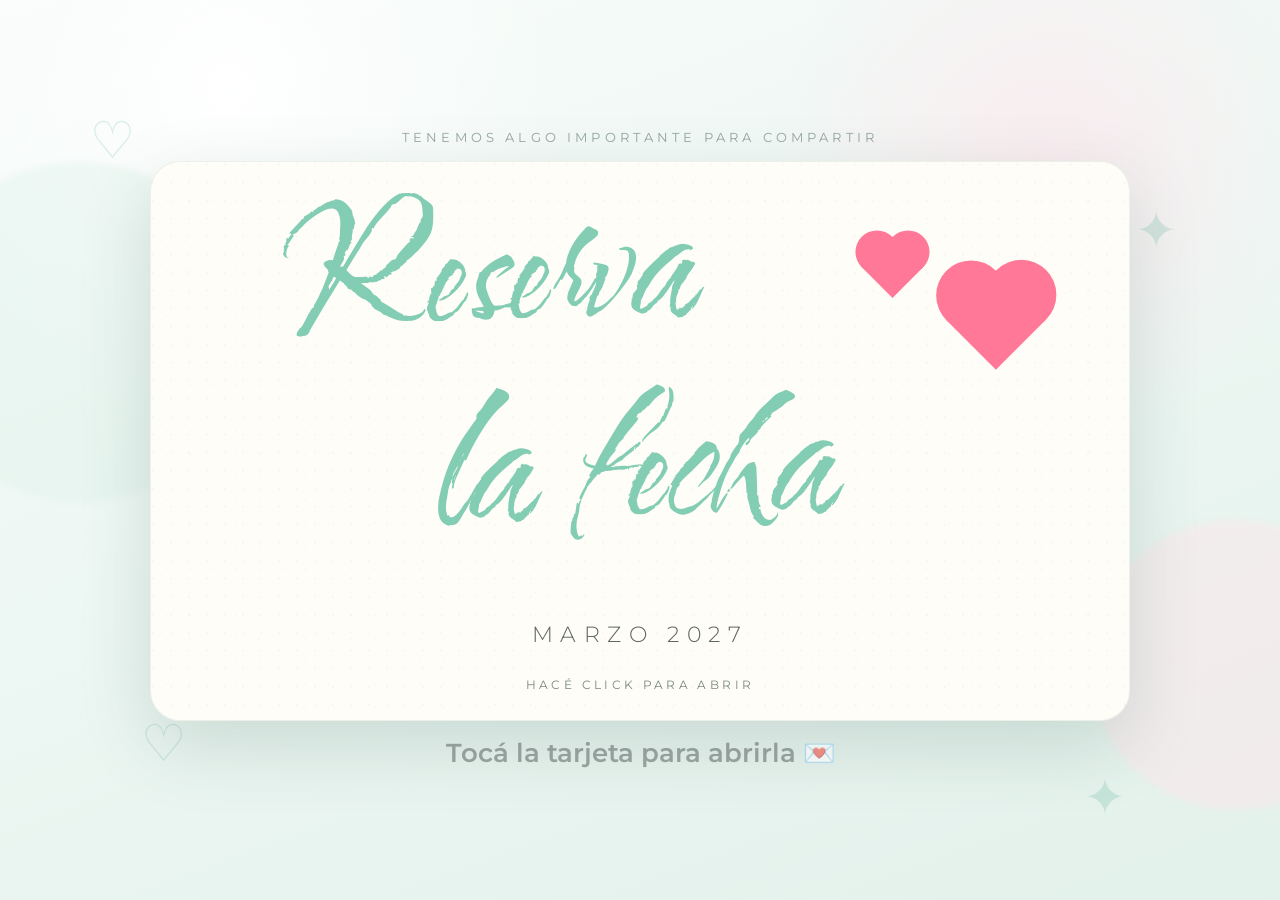
<file: fecha/index.html>
<!doctype html>
<html lang="es">
<head>
  <meta charset="utf-8">
  <meta name="viewport" content="width=device-width, initial-scale=1, viewport-fit=cover">
  <meta name="theme-color" content="#eef8f4">

  <!-- Neutro para no arruinar la sorpresa al compartir el link -->
  <title>Reserva la fecha</title>
  <meta name="description" content="Tenemos algo importante para compartir con vos ❤️">
  <meta property="og:title" content="Reserva la fecha">
  <meta property="og:description" content="Tenemos algo importante para compartir con vos ❤️">
  <meta property="og:type" content="website">

  <link rel="preconnect" href="https://fonts.googleapis.com">
  <link rel="preconnect" href="https://fonts.gstatic.com" crossorigin>
  <link href="https://fonts.googleapis.com/css2?family=Montserrat:wght@300;400;500&family=Water+Brush&display=swap" rel="stylesheet">

  <style>
    :root {
      --mint:#82cdb3;
      --mint-dark:#58af90;
      --mint-pale:#eaf6f1;
      --pink:#ff7898;
      --pink-soft:#ffd7e0;
      --cream:#fffdf8;
      --ink:#5e6763;
      --shadow:rgba(57,94,81,.18);
    }

    * { box-sizing:border-box; }
    html { scroll-behavior:smooth; }
    html,body { margin:0; min-height:100%; }

    body {
      min-height:100dvh;
      font-family:"Montserrat",system-ui,sans-serif;
      color:var(--ink);
      background:
        radial-gradient(circle at 18% 10%, rgba(255,255,255,.95), transparent 26%),
        radial-gradient(circle at 82% 18%, rgba(255,230,237,.65), transparent 22%),
        linear-gradient(160deg,#f8fcfa 0%,#edf7f3 46%,#e3f1eb 100%);
      overflow-x:hidden;
    }

    .ambient {
      position:fixed;
      inset:0;
      pointer-events:none;
      overflow:hidden;
      z-index:0;
    }

    .blob {
      position:absolute;
      border-radius:50%;
      filter:blur(3px);
      opacity:.45;
    }

    .blob.one {
      width:340px;height:340px;
      background:#dff2ea;
      left:-90px;top:18%;
    }

    .blob.two {
      width:290px;height:290px;
      background:#ffe5eb;
      right:-100px;bottom:10%;
    }

    .doodle {
      position:absolute;
      color:rgba(95,178,149,.22);
      font-size:clamp(28px,4vw,56px);
      animation:floaty 7s ease-in-out infinite;
    }

    .d1 { left:7%;top:12%; }
    .d2 { right:8%;top:22%; animation-delay:-2s; }
    .d3 { left:11%;bottom:14%; animation-delay:-4s; }
    .d4 { right:12%;bottom:8%; animation-delay:-1s; }

    @keyframes floaty {
      0%,100% { transform:translateY(0) rotate(-5deg); }
      50% { transform:translateY(-12px) rotate(4deg); }
    }

    .page {
      position:relative;
      z-index:1;
      width:min(1120px,100%);
      margin:auto;
      padding:
        max(26px,env(safe-area-inset-top))
        max(14px,env(safe-area-inset-right))
        max(28px,env(safe-area-inset-bottom))
        max(14px,env(safe-area-inset-left));
      min-height:100dvh;
      display:grid;
      place-items:center;
    }

    .eyebrow {
      text-align:center;
      font-size:clamp(10px,1.1vw,13px);
      text-transform:uppercase;
      letter-spacing:.32em;
      margin-bottom:16px;
      color:#7b8a84;
      opacity:.76;
    }

    .scene {
      width:min(100%,980px);
      perspective:1800px;
    }

    .invite {
      position:relative;
      width:100%;
      aspect-ratio:1.75 / 1;
      transform-style:preserve-3d;
      cursor:pointer;
      user-select:none;
      -webkit-tap-highlight-color:transparent;
    }

    .paper {
      position:absolute;
      inset:0;
      border-radius:30px;
      overflow:hidden;
      border:1px solid rgba(90,145,125,.12);
      background:
        radial-gradient(circle at 10% 15%, rgba(110,110,110,.035) 0 1px, transparent 1.5px),
        radial-gradient(circle at 70% 70%, rgba(110,110,110,.025) 0 1px, transparent 1.5px),
        var(--cream);
      background-size:18px 18px,23px 23px,auto;
      box-shadow:0 24px 70px var(--shadow);
      backface-visibility:hidden;
    }

    .cover {
      z-index:3;
      transform-origin:top center;
      transform-style:preserve-3d;
      transition:
        transform 1.55s cubic-bezier(.18,.76,.12,1),
        opacity .35s ease 1.12s;
    }

    .inside {
      z-index:1;
      opacity:0;
      transform:translateY(8px) scale(.97);
      transition:
        opacity .75s ease .95s,
        transform .95s cubic-bezier(.2,.74,.2,1) .82s;
    }

    .invite.open .cover {
      transform:rotateX(105deg) translateY(-2%);
      opacity:0;
      pointer-events:none;
    }

    .invite.open .inside {
      opacity:1;
      transform:translateY(0) scale(1);
    }

    .script {
      font-family:"Water Brush","Brush Script MT",cursive;
      font-weight:400;
      color:var(--mint);
      line-height:.86;
    }

    .cover-copy {
      position:absolute;
      inset:0;
    }

    .cover-title1 {
      position:absolute;
      left:14%;
      top:8%;
      font-size:clamp(68px,12.7vw,178px);
      transform:rotate(-2deg);
      white-space:nowrap;
    }

    .cover-title2 {
      position:absolute;
      left:29%;
      top:43%;
      font-size:clamp(68px,12.7vw,178px);
      transform:rotate(-1.5deg);
      white-space:nowrap;
    }

    .date {
      font-size:clamp(12px,1.7vw,24px);
      letter-spacing:.34em;
      font-weight:300;
      white-space:nowrap;
    }

    .cover .date {
      position:absolute;
      left:50%;
      bottom:13%;
      transform:translateX(-50%);
    }

    .tap-note {
      position:absolute;
      left:50%;
      bottom:5%;
      transform:translateX(-50%);
      font-size:clamp(8px,.95vw,12px);
      letter-spacing:.28em;
      white-space:nowrap;
      color:#7a8782;
    }

    .heart {
      position:absolute;
      width:58px;
      aspect-ratio:1;
      background:var(--pink);
      transform:rotate(-45deg);
    }
    .heart::before,.heart::after {
      content:"";
      position:absolute;
      width:100%;height:100%;
      border-radius:50%;
      background:inherit;
    }
    .heart::before { top:-50%;left:0; }
    .heart::after { left:50%;top:0; }

    .cover .h1 { width:4.4%;right:22%;top:15%; }
    .cover .h2 { width:7.2%;right:10%;top:22%; }

    .inside-grid {
      position:absolute;
      inset:0;
      display:grid;
      grid-template-columns:1fr .82fr 1fr;
      gap:3%;
      align-items:center;
      padding:5.5% 5%;
    }

    .left,.right { text-align:center; }

    .left .headline {
      font-size:clamp(46px,8.3vw,115px);
      transform:rotate(-2deg);
    }

    .right .headline {
      font-size:clamp(40px,7vw,98px);
      transform:rotate(-1deg);
    }

    .right .headline span { display:block; }

    .mini-line {
      margin:6% auto 0;
      display:flex;
      align-items:center;
      justify-content:center;
      gap:8px;
      color:var(--mint);
      font-size:clamp(18px,2.3vw,32px);
    }

    .mini-line::before,.mini-line::after {
      content:"";
      width:42px;
      height:1px;
      background:rgba(88,175,144,.55);
    }

    .right .date {
      margin-top:6%;
      font-size:clamp(10px,1.45vw,19px);
    }

    .photo-wrap {
      position:relative;
      justify-self:center;
      width:min(100%,300px);
      transform:rotate(-4.5deg);
      transition:transform .35s ease;
    }

    .invite.open .photo-wrap:hover {
      transform:rotate(-1deg) scale(1.025);
    }

    .tape {
      position:absolute;
      z-index:3;
      width:46%;
      height:13%;
      top:-6%;
      left:27%;
      background:rgba(130,205,179,.66);
      transform:rotate(-4deg);
      box-shadow:0 2px 5px rgba(0,0,0,.05);
    }

    .tape::after {
      content:"♡";
      position:absolute;
      inset:0;
      display:grid;
      place-items:center;
      color:white;
      font-size:clamp(14px,2vw,23px);
    }

    .polaroid {
      background:#fff;
      padding:6% 6% 13%;
      box-shadow:0 12px 28px rgba(25,45,38,.20);
      border-radius:3px;
    }

    .polaroid img {
      width:100%;
      aspect-ratio:1.18/1;
      object-fit:cover;
      display:block;
      filter:grayscale(1) contrast(1.06);
    }

    .caption {
      margin-top:8%;
      font-size:clamp(8px,.9vw,11px);
      letter-spacing:.13em;
      color:#9aa29f;
      text-transform:uppercase;
    }

    .inside .ih1 { width:3.6%;right:13%;top:12%; }
    .inside .ih2 { width:6%;right:5.4%;top:20%; }

    .click-layer {
      position:absolute;
      inset:0;
      z-index:6;
      border:0;
      padding:0;
      background:transparent;
      cursor:pointer;
      border-radius:30px;
    }

    .click-layer:focus-visible {
      outline:3px solid rgba(88,175,144,.78);
      outline-offset:7px;
    }

    .footer {
      margin-top:16px;
      text-align:center;
      font-size:clamp(11px,1.4vw,14px);
      opacity:.56;
    }

    @media(max-width:760px) {
      .page { place-items:start center; padding-top:18px; }

      .invite {
        aspect-ratio:1.34/1;
      }

      .paper { border-radius:20px; }
      .click-layer { border-radius:20px; }

      .cover-title1 {
        left:10%;
        top:8%;
        font-size:20vw;
      }

      .cover-title2 {
        left:23%;
        top:41%;
        font-size:20vw;
      }

      .cover .date {
        font-size:3vw;
        bottom:13%;
      }

      .tap-note {
        font-size:1.7vw;
        bottom:5.5%;
      }

      .inside-grid {
        grid-template-columns:1fr;
        grid-template-rows:auto auto auto;
        gap:1.1rem;
        padding:7% 7%;
        overflow:auto;
      }

      .left .headline { font-size:13vw; }
      .right .headline { font-size:11.2vw; }

      .photo-wrap {
        width:min(58vw,260px);
      }

      .inside .ih1,.inside .ih2 { display:none; }

      .invite.open {
        aspect-ratio:auto;
        min-height:760px;
      }

      .invite.open .inside {
        position:relative;
        min-height:760px;
      }
    }

    @media(max-width:420px) {
      .page {
        padding-left:8px;
        padding-right:8px;
      }
      .invite.open { min-height:720px; }
      .invite.open .inside { min-height:720px; }
    }



    /* Cuenta regresiva antes de abrir */
    .countdown {
      position:fixed;
      inset:0;
      z-index:80;
      display:grid;
      place-items:center;
      pointer-events:none;
      opacity:0;
      visibility:hidden;
      background:rgba(238,248,244,.18);
      backdrop-filter:blur(2px);
      transition:opacity .25s ease;
    }

    .countdown.show {
      opacity:1;
      visibility:visible;
    }

    .countdown-number {
      font-family:"Water Brush","Brush Script MT",cursive;
      color:var(--mint-dark);
      font-size:clamp(100px,19vw,220px);
      line-height:1;
      text-shadow:0 10px 30px rgba(57,94,81,.12);
      animation:count-pop .72s cubic-bezier(.18,.76,.12,1);
    }

    @keyframes count-pop {
      0%   { opacity:0; transform:scale(.58); }
      28%  { opacity:1; transform:scale(1.08); }
      72%  { opacity:1; transform:scale(1); }
      100% { opacity:0; transform:scale(1.22); }
    }

    /* Papelitos sutiles al abrir */
    .confetti-piece {
      position: fixed;
      z-index: 50;
      width: 7px;
      height: 11px;
      border-radius: 2px;
      pointer-events: none;
      opacity: 0;
      animation: paper-pop 1.65s ease-out forwards;
    }

    @keyframes paper-pop {
      0% {
        opacity: 0;
        transform: translate(0, 0) rotate(0deg) scale(.65);
      }
      12% { opacity: .82; }
      100% {
        opacity: 0;
        transform: translate(var(--dx), var(--dy)) rotate(var(--rot)) scale(1);
      }
    }

    @media(prefers-reduced-motion:reduce) {
      .cover,.inside,.doodle,.photo-wrap { transition:none!important; animation:none!important; }
    }
  </style>
</head>

<body>
  <div class="countdown" id="countdown" aria-hidden="true">
    <div class="countdown-number" id="countdownNumber">3</div>
  </div>
  <div class="ambient" aria-hidden="true">
    <div class="blob one"></div>
    <div class="blob two"></div>
    <div class="doodle d1">♡</div>
    <div class="doodle d2">✦</div>
    <div class="doodle d3">♡</div>
    <div class="doodle d4">✦</div>
  </div>

  <main class="page">
    <div class="scene">
      <div class="eyebrow">Tenemos algo importante para compartir</div>

      <article class="invite" id="invite">

        <section class="paper inside" aria-label="Se agranda la familia. Bebé en camino.">
          <div class="inside-grid">
            <div class="left">
              <div class="script headline">
                Se agranda la<br>familia...
              </div>
              <div class="mini-line">♡</div>
            </div>

            <div class="photo-wrap">
              <div class="tape"></div>
              <div class="polaroid">
                <img src="[data-uri]" alt="Ecografía">
                <div class="caption"></div>
              </div>
            </div>

            <div class="right">
              <div class="script headline">
                Bebé en
                <span>camino</span>
              </div>
              <div class="mini-line">♡</div>
              <div class="date">MARZO 2027</div>
            </div>

            <i class="heart ih1" aria-hidden="true"></i>
            <i class="heart ih2" aria-hidden="true"></i>
          </div>
        </section>

        <section class="paper cover" aria-label="Reserva la Fecha. Marzo 2027.">
          <div class="cover-copy">
            <div class="script cover-title1">Reserva</div>
            <div class="script cover-title2">la fecha</div>
            <i class="heart h1" aria-hidden="true"></i>
            <i class="heart h2" aria-hidden="true"></i>
            <div class="date">MARZO 2027</div>
            <div class="tap-note">HACÉ CLICK PARA ABRIR</div>
          </div>
        </section>

        <button class="click-layer" id="clickLayer" aria-label="Abrir invitación" aria-pressed="false"></button>
      </article>

      <div class="footer" id="footer" style="font-size: clamp(20px, 5vw, 26px); font-weight: 600;">
    Tocá la tarjeta para abrirla 💌
</div>
  </main>

<script>
  const invite = document.getElementById('invite');
  const clickLayer = document.getElementById('clickLayer');
  const footer = document.getElementById('footer');

  function throwPapelitos() {
    const colors = ['#ff7898', '#82cdb3', '#ffd6df', '#c9eadf', '#f5d78e'];
    const total = window.innerWidth < 600 ? 24 : 36;

    for (let i = 0; i < total; i++) {
      const p = document.createElement('span');
      p.className = 'confetti-piece';
      p.style.background = colors[Math.floor(Math.random() * colors.length)];
      p.style.left = (50 + (Math.random() * 16 - 8)) + 'vw';
      p.style.top = (43 + (Math.random() * 8 - 4)) + 'vh';
      p.style.setProperty('--dx', (Math.random() * 440 - 220) + 'px');
      p.style.setProperty('--dy', (Math.random() * 300 + 100) + 'px');
      p.style.setProperty('--rot', (Math.random() * 700 - 350) + 'deg');
      p.style.animationDelay = (Math.random() * .10) + 's';
      document.body.appendChild(p);
      setTimeout(() => p.remove(), 1900);
    }
  }

  function setOpen(open) {
    invite.classList.toggle('open', open);
    clickLayer.setAttribute('aria-pressed', String(open));
    clickLayer.setAttribute('aria-label', open ? 'Cerrar invitación' : 'Abrir invitación');
    footer.textContent = open
      ? 'Tocá nuevamente para volver a la portada'
      : 'Tocá la tarjeta para abrirla 💌';

    if (open) {
      setTimeout(throwPapelitos, 1250);
    }

    if (open && window.innerWidth < 760) {
      setTimeout(() => invite.scrollIntoView({behavior:'smooth', block:'start'}), 380);
    }
  }

  const countdown = document.getElementById('countdown');
  const countdownNumber = document.getElementById('countdownNumber');
  let counting = false;

  function animateNumber(value) {
    countdownNumber.textContent = value;
    countdownNumber.style.animation = 'none';
    void countdownNumber.offsetWidth;
    countdownNumber.style.animation = 'count-pop .72s cubic-bezier(.18,.76,.12,1)';
  }

  function startCountdown() {
    if (counting) return;
    counting = true;
    countdown.classList.add('show');

    animateNumber('3');

    setTimeout(() => animateNumber('2'), 850);
    setTimeout(() => animateNumber('1'), 1700);

    setTimeout(() => {
      countdown.classList.remove('show');
      setOpen(true);
      counting = false;
    }, 2550);
  }

  clickLayer.addEventListener('click', () => {
    if (invite.classList.contains('open')) {
      setOpen(false);
      return;
    }
    startCountdown();
  });
</script>
</body>
</html>
</file>
